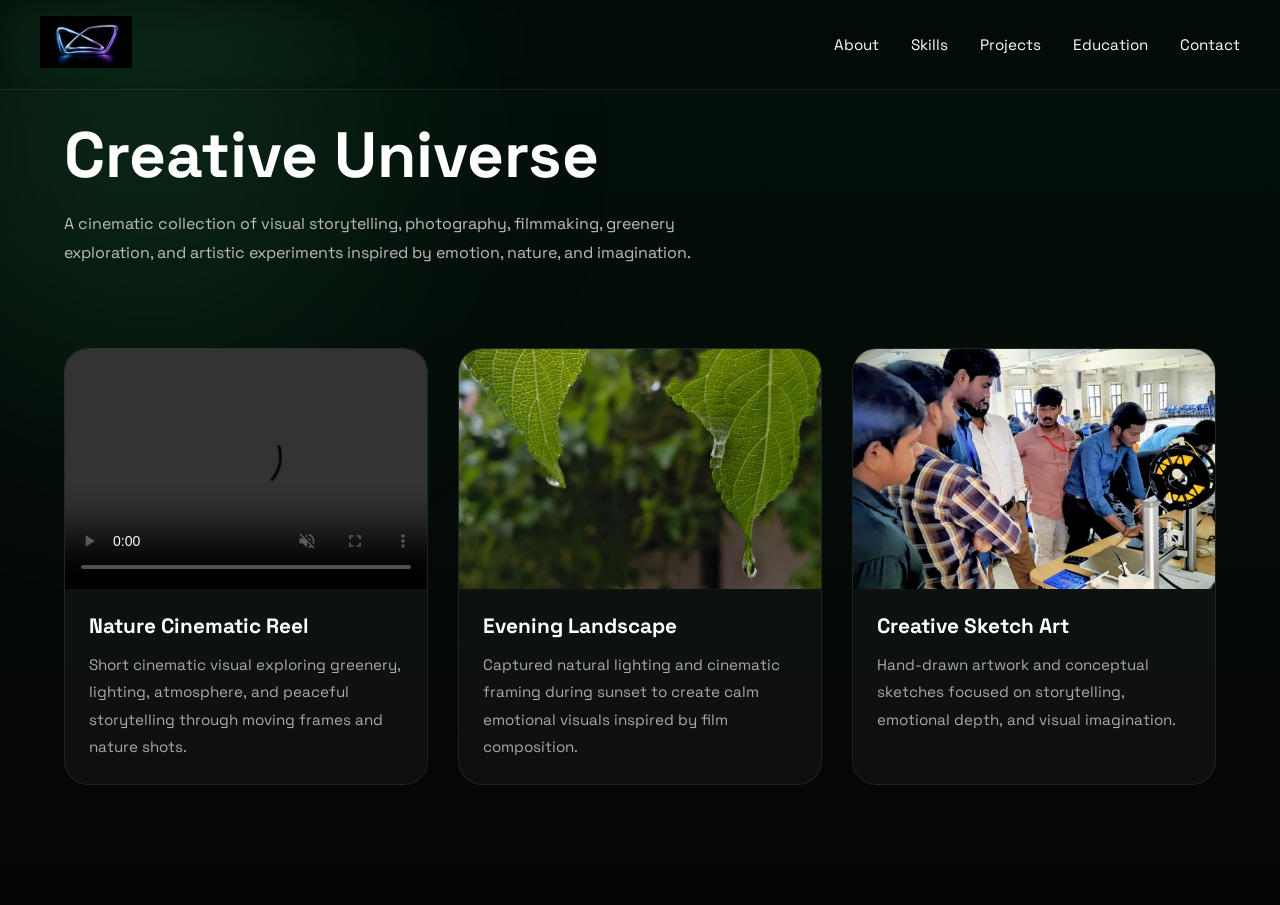
<file: creative.html>
<!DOCTYPE html>
<html lang="en">

<head>

<meta charset="UTF-8">
<meta name="viewport" content="width=device-width, initial-scale=1.0">

<title>Creative Gallery | Prajwal</title>

<link href="https://fonts.googleapis.com/css2?family=Space+Grotesk:wght@300;400;500;600;700&display=swap" rel="stylesheet">

<style>

*{
    margin:0;
    padding:0;
    box-sizing:border-box;
}
body{

    opacity:0;

    animation:
    pageLoad 0.8s ease forwards;

}

@keyframes pageLoad{

    from{

        opacity:0;

        transform:
        translateY(20px);

    }

    to{

        opacity:1;

        transform:
        translateY(0);

    }

}
body{

    font-family:'Space Grotesk',sans-serif;

    background:
    linear-gradient(
        to bottom,
        #03110a,
        #050505
    );

    color:white;

    overflow-x:hidden;
}
@media(max-width:768px){

    .navbar{

        padding:16px 20px;

    }

    .nav-links{

        gap:14px;

        flex-wrap:wrap;

        justify-content:flex-end;

    }

    .nav-link{

        font-size:0.8rem;

    }

    .custom-logo{

        height:42px;

    }

}
    .hero h1{

    opacity:0;

    transform:
    translateY(40px);

    animation:
    titleReveal 1s ease forwards;

}

@keyframes titleReveal{

    to{

        opacity:1;

        transform:
        translateY(0);

    }

}
/* GREEN GLOW */

.green-glow{

    position:fixed;

    width:700px;
    height:700px;

    border-radius:50%;

    background:
    radial-gradient(
        circle,
        rgba(74,222,128,0.15),
        transparent 70%
    );

    top:-200px;
    left:-200px;

    filter:blur(100px);

    z-index:-2;

    animation:floatGlow 8s ease-in-out infinite;
}

@keyframes floatGlow{

    0%{
        transform:translateY(0px);
    }

    50%{
        transform:translateY(40px);
    }

    100%{
        transform:translateY(0px);
    }

}

/* SHIP */

.ship-container{

    position:fixed;

    bottom:20px;

    left:-200px;

    width:200px;

    opacity:0.02;

    z-index:-1;

    animation:sail 20s linear infinite;
}

.ship{

    width:100%;
}

@keyframes sail{

    0%{
        transform:translateX(0);
    }

    100%{
        transform:translateX(140vw);
    }

}

/* NAV */

/* NAVBAR */

.navbar{

    position:fixed;

    top:0;
    left:0;

    width:100%;

    z-index:1000;

    padding:16px 40px;

    background:
    rgba(0,0,0,0.25);

    backdrop-filter:
    blur(20px);

    -webkit-backdrop-filter:
    blur(20px);

    border-bottom:
    1px solid rgba(255,255,255,0.08);

}

.nav-container{

    max-width:1200px;

    margin:auto;

    display:flex;

    justify-content:space-between;

    align-items:center;

}

.nav-links{

    display:flex;

    gap:32px;

}

.nav-link{

    text-decoration:none;

    color:white;

    font-size:0.95rem;

    transition:0.3s ease;

}

.nav-link:hover{

    color:#4ade80;

}

.custom-logo{

    height:52px;

    width:auto;

    transition:0.3s ease;

}

.custom-logo:hover{

    transform:scale(1.05);

    filter:
    drop-shadow(
        0 0 12px rgba(74,222,128,0.6)
    );

}

/* HERO */

.hero{

    width:90%;

    max-width:1200px;

    margin:auto;

    padding-top:120px;

    padding-bottom:80px;
}

.hero h1{

    font-size:4rem;

    margin-bottom:20px;

    line-height:1.1;
}

.hero p{

    max-width:700px;

    color:#bdbdbd;

    line-height:1.8;
}

/* GALLERY */

.gallery{

    width:90%;

    max-width:1200px;

    margin:auto;

    display:grid;

    grid-template-columns:
    repeat(auto-fit,minmax(320px,1fr));

    gap:30px;

    padding-bottom:120px;
}

.gallery-card{

    background:
    rgba(255,255,255,0.04);

    border:
    1px solid rgba(255,255,255,0.08);

    border-radius:24px;

    overflow:hidden;

    backdrop-filter:blur(20px);

    transition:0.4s ease;
}

.gallery-card:hover{

    transform:
    translateY(-10px);

    border-color:#4ade80;

    box-shadow:
    0 0 40px rgba(74,222,128,0.08);
}

/* IMAGE + VIDEO */

.gallery-card img,
.gallery-card video{

    width:100%;

    height:240px;

    object-fit:cover;

    display:block;
}

.gallery-card video{

    background:black;
}

/* CONTENT */

.gallery-content{

    padding:24px;
}

.gallery-content h3{

    margin-bottom:12px;

    font-size:1.3rem;
}

.gallery-content p{

    color:#aaa;

    line-height:1.8;

    font-size:0.95rem;
}

/* MODAL */

.modal{

    position:fixed;

    inset:0;

    background:
    rgba(0,0,0,0.9);

    display:none;

    justify-content:center;

    align-items:center;

    z-index:5000;

    padding:20px;
}

.modal.active{

    display:flex;
}

.modal img{

    max-width:90%;

    max-height:90vh;

    border-radius:20px;
}

.close-modal{

    position:absolute;

    top:30px;

    right:40px;

    font-size:2rem;

    cursor:pointer;
}

/* MOBILE */

@media(max-width:768px){

    .hero h1{

        font-size:2.5rem;
    }

    .top-bar{

        padding:16px 20px;
    }

}

</style>
<!-- Google tag (gtag.js) -->
    <script async src="https://www.googletagmanager.com/gtag/js?id=G-W1D5JX3XTR"></script>
    <script>
        window.dataLayer = window.dataLayer || [];
        function gtag(){
            dataLayer.push(arguments);
        }
        gtag('js', new Date());
        gtag('config', 'G-W1D5JX3XTR');
    </script>
</head>

<body>

<div class="green-glow"></div>

<!-- SHIP -->

<div class="ship-container">

<svg class="ship" viewBox="0 0 512 512" fill="white">

<path d="M497.941 225.941c-7.812-7.813-20.469-7.813-28.281 0l-85.094 85.094H128c-11.047 0-20 8.953-20 20s8.953 20 20 20h272c5.313 0 10.391-2.109 14.141-5.859l91.719-91.719c7.812-7.812 7.812-20.469.001-28.281z"/>

</svg>

</div>

<!-- NAV -->

<nav class="navbar">

    <div class="nav-container">

        <a href="index.html" class="nav-logo">

            <img
                src="assets/Logo.png"
                alt="Prajwal Logo"
                class="custom-logo">

        </a>

        <div class="nav-links">

            <a href="index.html#about" class="nav-link">
                About
            </a>

            <a href="index.html#skills" class="nav-link">
                Skills
            </a>

            <a href="index.html#projects" class="nav-link">
                Projects
            </a>

            <a href="index.html#education" class="nav-link">
                Education
            </a>

            <a href="index.html#contact" class="nav-link">
                Contact
            </a>

        </div>

    </div>

</nav>
<!-- HERO -->

<section class="hero">

<h1>
Creative Universe
</h1>

<p>
A cinematic collection of visual storytelling,
photography, filmmaking, greenery exploration,
and artistic experiments inspired by emotion,
nature, and imagination.
</p>

</section>

<!-- GALLERY -->

<section class="gallery">

<!-- VIDEO CARD -->

<div class="gallery-card">

<video
controls
muted
loop
playsinline
>

<source src="assets/VID-20231022-WA0000.mp4" type="video/mp4">

</video>

<div class="gallery-content">

<h3>
Nature Cinematic Reel
</h3>

<p>
Short cinematic visual exploring greenery,
lighting, atmosphere, and peaceful storytelling
through moving frames and nature shots.
</p>

</div>

</div>

<!-- IMAGE CARD -->

<div class="gallery-card">

<img
src="assets/IMG-20251206-WA0023.jpg"
loading="lazy"
class="gallery-image"
>

<div class="gallery-content">

<h3>
Evening Landscape
</h3>

<p>
Captured natural lighting and cinematic framing
during sunset to create calm emotional visuals
inspired by film composition.
</p>

</div>

</div>

<!-- IMAGE CARD -->

<div class="gallery-card">

<img
src="assets/IMG-20251206-WA0045.jpg"
loading="lazy"
class="gallery-image"
>

<div class="gallery-content">

<h3>
Creative Sketch Art
</h3>

<p>
Hand-drawn artwork and conceptual sketches
focused on storytelling, emotional depth,
and visual imagination.
</p>

</div>

</div>

</section>

<!-- MODAL -->

<div class="modal" id="modal">

<span class="close-modal" id="closeModal">
×
</span>

<img id="modalImg">

</div>

<script>

const modal =
document.getElementById('modal');

const modalImg =
document.getElementById('modalImg');

const closeModal =
document.getElementById('closeModal');

document.querySelectorAll('.gallery-image')
.forEach(img=>{

    img.addEventListener('click',()=>{

        modal.classList.add('active');

        modalImg.src = img.src;

    });

});

closeModal.addEventListener('click',()=>{

    modal.classList.remove('active');

});

modal.addEventListener('click',(e)=>{

    if(e.target===modal){

        modal.classList.remove('active');

    }

});

</script>

</body>

</html>
</file>
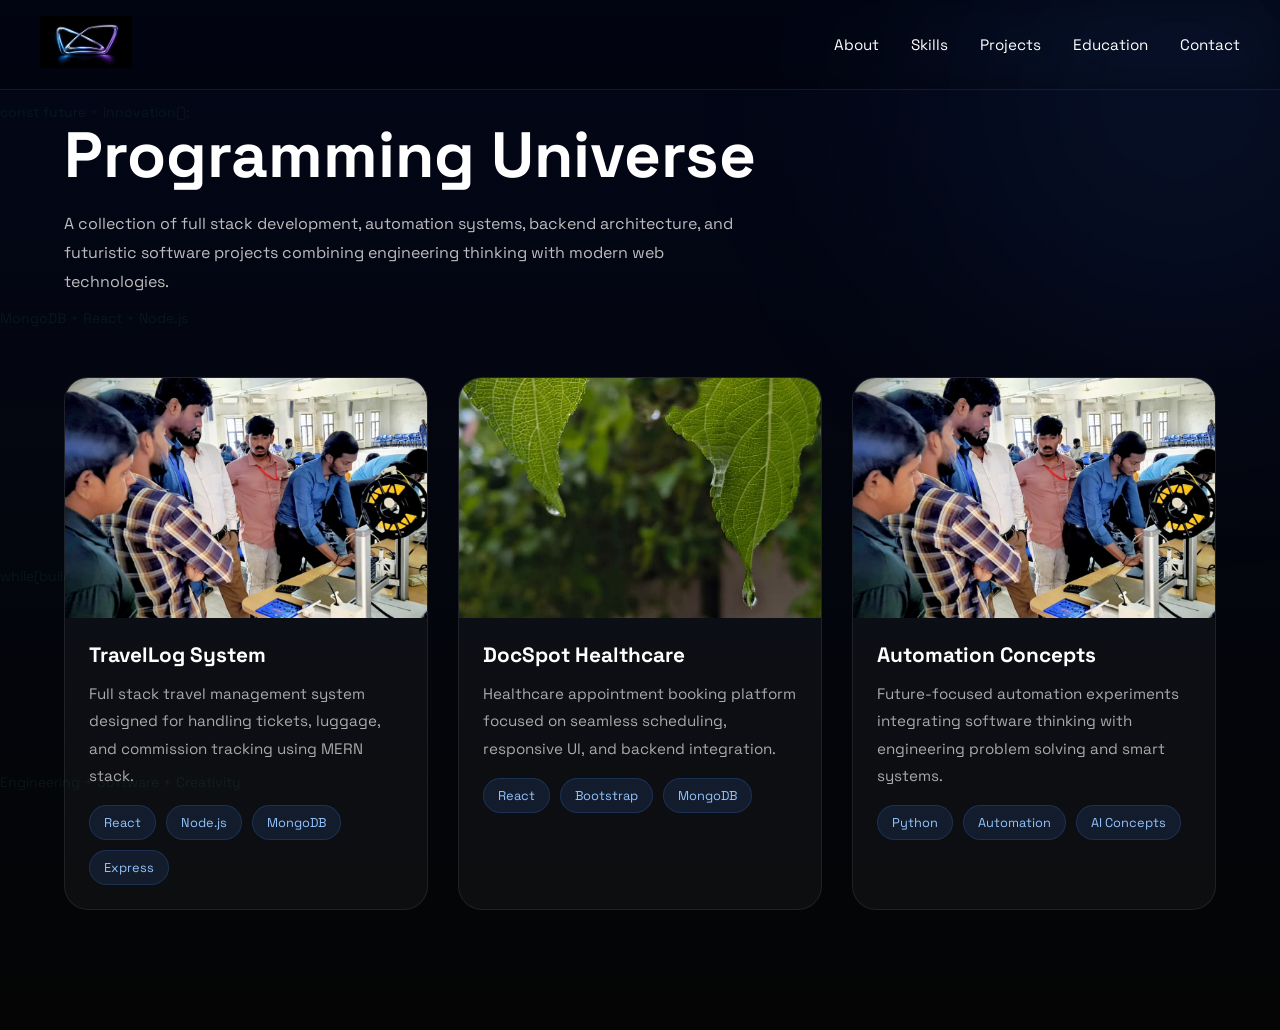
<file: programming.html>
<!DOCTYPE html>
<html lang="en">

<head>

<meta charset="UTF-8">
<meta name="viewport" content="width=device-width, initial-scale=1.0">

<title>Programming Universe | Prajwal</title>

<link href="https://fonts.googleapis.com/css2?family=Space+Grotesk:wght@300;400;500;600;700&display=swap" rel="stylesheet">

<style>

*{
    margin:0;
    padding:0;
    box-sizing:border-box;
}

body{

    font-family:'Space Grotesk',sans-serif;

    background:
    linear-gradient(
        to bottom,
        #020617,
        #050505
    );

    color:white;

    overflow-x:hidden;
}
@media(max-width:768px){

    .navbar{

        padding:16px 20px;

    }

    .nav-links{

        gap:14px;

        flex-wrap:wrap;

        justify-content:flex-end;

    }

    .nav-link{

        font-size:0.8rem;

    }

    .custom-logo{

        height:42px;

    }

}
/* TECH GLOW */

.tech-glow{

    position:fixed;

    width:700px;
    height:700px;

    border-radius:50%;

    background:
    radial-gradient(
        circle,
        rgba(59,130,246,0.12),
        transparent 70%
    );

    top:-250px;
    right:-250px;

    filter:blur(120px);

    z-index:-2;

    animation:floatGlow 8s ease-in-out infinite;
}

@keyframes floatGlow{

    0%{
        transform:translateY(0px);
    }

    50%{
        transform:translateY(50px);
    }

    100%{
        transform:translateY(0px);
    }

}
    .hero h1{

    opacity:0;

    transform:
    translateY(40px);

    animation:
    titleReveal 1s ease forwards;

}

@keyframes titleReveal{

    to{

        opacity:1;

        transform:
        translateY(0);

    }

}
body{

    opacity:0;

    animation:
    pageLoad 0.8s ease forwards;

}

@keyframes pageLoad{

    from{

        opacity:0;

        transform:
        translateY(20px);

    }

    to{

        opacity:1;

        transform:
        translateY(0);

    }

}

/* CODE LINES */

.code-lines{

    position:fixed;

    inset:0;

    z-index:-1;

    overflow:hidden;

    opacity:0.08;
}

.code-lines span{

    position:absolute;

    color:#4ade80;

    white-space:nowrap;

    font-size:14px;

    animation:moveCode 18s linear infinite;
}

@keyframes moveCode{

    0%{
        transform:translateX(-100%);
    }

    100%{
        transform:translateX(120vw);
    }

}

/* NAV */
/* NAVBAR */

.navbar{

    position:fixed;

    top:0;
    left:0;

    width:100%;

    z-index:1000;

    padding:16px 40px;

    background:
    rgba(0,0,0,0.25);

    backdrop-filter:
    blur(20px);

    -webkit-backdrop-filter:
    blur(20px);

    border-bottom:
    1px solid rgba(255,255,255,0.08);

}

.nav-container{

    max-width:1200px;

    margin:auto;

    display:flex;

    justify-content:space-between;

    align-items:center;

}

.nav-links{

    display:flex;

    gap:32px;

}

.nav-link{

    text-decoration:none;

    color:white;

    font-size:0.95rem;

    transition:0.3s ease;

}

.nav-link:hover{

    color:#4ade80;

}

.custom-logo{

    height:52px;

    width:auto;

    transition:0.3s ease;

}

.custom-logo:hover{

    transform:scale(1.05);

    filter:
    drop-shadow(
        0 0 12px rgba(74,222,128,0.6)
    );

}

/* HERO */

.hero{

    width:90%;

    max-width:1200px;

    margin:auto;

    padding-top:120px;

    padding-bottom:80px;
}

.hero h1{

    font-size:4rem;

    margin-bottom:20px;

    line-height:1.1;
}

.hero p{

    max-width:700px;

    color:#bdbdbd;

    line-height:1.8;
}

/* GALLERY */

.gallery{

    width:90%;

    max-width:1200px;

    margin:auto;

    display:grid;

    grid-template-columns:
    repeat(auto-fit,minmax(320px,1fr));

    gap:30px;

    padding-bottom:120px;
}

.gallery-card{

    background:
    rgba(255,255,255,0.04);

    border:
    1px solid rgba(255,255,255,0.08);

    border-radius:24px;

    overflow:hidden;

    backdrop-filter:blur(20px);

    transition:0.4s ease;
}

.gallery-card:hover{

    transform:
    translateY(-10px);

    border-color:#3b82f6;

    box-shadow:
    0 0 40px rgba(59,130,246,0.1);
}

/* IMAGE */

.gallery-card img{

    width:100%;

    height:240px;

    object-fit:cover;

    display:block;

    cursor:pointer;

    transition:0.4s ease;
}

.gallery-card:hover img{

    transform:scale(1.03);
}

/* CONTENT */

.gallery-content{

    padding:24px;
}

.gallery-content h3{

    margin-bottom:12px;

    font-size:1.3rem;
}

.gallery-content p{

    color:#aaa;

    line-height:1.8;

    font-size:0.95rem;

    margin-bottom:16px;
}

/* TAGS */

.tech-tags{

    display:flex;

    flex-wrap:wrap;

    gap:10px;
}

.tech-tags span{

    padding:8px 14px;

    border-radius:40px;

    background:
    rgba(59,130,246,0.12);

    border:
    1px solid rgba(59,130,246,0.2);

    color:#93c5fd;

    font-size:0.8rem;
}

/* MODAL */

.modal{

    position:fixed;

    inset:0;

    background:
    rgba(0,0,0,0.9);

    display:none;

    justify-content:center;

    align-items:center;

    z-index:5000;

    padding:20px;
}

.modal.active{

    display:flex;
}

.modal img{

    max-width:90%;

    max-height:90vh;

    border-radius:20px;
}

.close-modal{

    position:absolute;

    top:30px;

    right:40px;

    font-size:2rem;

    cursor:pointer;
}

/* MOBILE */

@media(max-width:768px){

    .hero h1{

        font-size:2.5rem;
    }

    .top-bar{

        padding:16px 20px;
    }

}

</style>
<!-- Google tag (gtag.js) -->
    <script async src="https://www.googletagmanager.com/gtag/js?id=G-W1D5JX3XTR"></script>
    <script>
        window.dataLayer = window.dataLayer || [];
        function gtag(){
            dataLayer.push(arguments);
        }
        gtag('js', new Date());
        gtag('config', 'G-W1D5JX3XTR');
    </script>
</head>

<body>

<div class="tech-glow"></div>

<!-- CODE BACKGROUND -->

<div class="code-lines">

<span style="top:10%; animation-duration:18s;">
const future = innovation();
</span>

<span style="top:30%; animation-duration:24s;">
MongoDB + React + Node.js
</span>

<span style="top:55%; animation-duration:20s;">
while(building){ improve(); }
</span>

<span style="top:75%; animation-duration:28s;">
Engineering + Software + Creativity
</span>

</div>

<!-- NAV -->

<nav class="navbar">

    <div class="nav-container">

        <a href="index.html" class="nav-logo">

            <img
                src="assets/Logo.png"
                alt="Prajwal Logo"
                class="custom-logo">

        </a>

        <div class="nav-links">

            <a href="index.html#about" class="nav-link">
                About
            </a>

            <a href="index.html#skills" class="nav-link">
                Skills
            </a>

            <a href="index.html#projects" class="nav-link">
                Projects
            </a>

            <a href="index.html#education" class="nav-link">
                Education
            </a>

            <a href="index.html#contact" class="nav-link">
                Contact
            </a>

        </div>

    </div>

</nav>

<!-- HERO -->

<section class="hero">

<h1>
Programming Universe
</h1>

<p>
A collection of full stack development,
automation systems, backend architecture,
and futuristic software projects combining
engineering thinking with modern web technologies.
</p>

</section>

<!-- GALLERY -->

<section class="gallery">

<!-- CARD -->

<div class="gallery-card">

<img
src="assets/IMG-20251206-WA0045.jpg"
loading="lazy"
class="gallery-image"
>

<div class="gallery-content">

<h3>
TravelLog System
</h3>

<p>
Full stack travel management system
designed for handling tickets, luggage,
and commission tracking using MERN stack.
</p>

<div class="tech-tags">

<span>React</span>
<span>Node.js</span>
<span>MongoDB</span>
<span>Express</span>

</div>

</div>

</div>

<!-- CARD -->

<div class="gallery-card">

<img
src="assets/IMG-20251206-WA0023.jpg"
loading="lazy"
class="gallery-image"
>

<div class="gallery-content">

<h3>
DocSpot Healthcare
</h3>

<p>
Healthcare appointment booking platform
focused on seamless scheduling,
responsive UI, and backend integration.
</p>

<div class="tech-tags">

<span>React</span>
<span>Bootstrap</span>
<span>MongoDB</span>

</div>

</div>

</div>

<!-- CARD -->

<div class="gallery-card">

<img
src="assets/IMG-20251206-WA0045.jpg"
loading="lazy"
class="gallery-image"
>

<div class="gallery-content">

<h3>
Automation Concepts
</h3>

<p>
Future-focused automation experiments
integrating software thinking with
engineering problem solving and smart systems.
</p>

<div class="tech-tags">

<span>Python</span>
<span>Automation</span>
<span>AI Concepts</span>

</div>

</div>

</div>

</section>

<!-- MODAL -->

<div class="modal" id="modal">

<span class="close-modal" id="closeModal">
×
</span>

<img id="modalImg">

</div>

<script>

const modal =
document.getElementById('modal');

const modalImg =
document.getElementById('modalImg');

const closeModal =
document.getElementById('closeModal');

document.querySelectorAll('.gallery-image')
.forEach(img=>{

    img.addEventListener('click',()=>{

        modal.classList.add('active');

        modalImg.src = img.src;

    });

});

closeModal.addEventListener('click',()=>{

    modal.classList.remove('active');

});

modal.addEventListener('click',(e)=>{

    if(e.target===modal){

        modal.classList.remove('active');

    }

});

</script>

</body>

</html>
</file>
